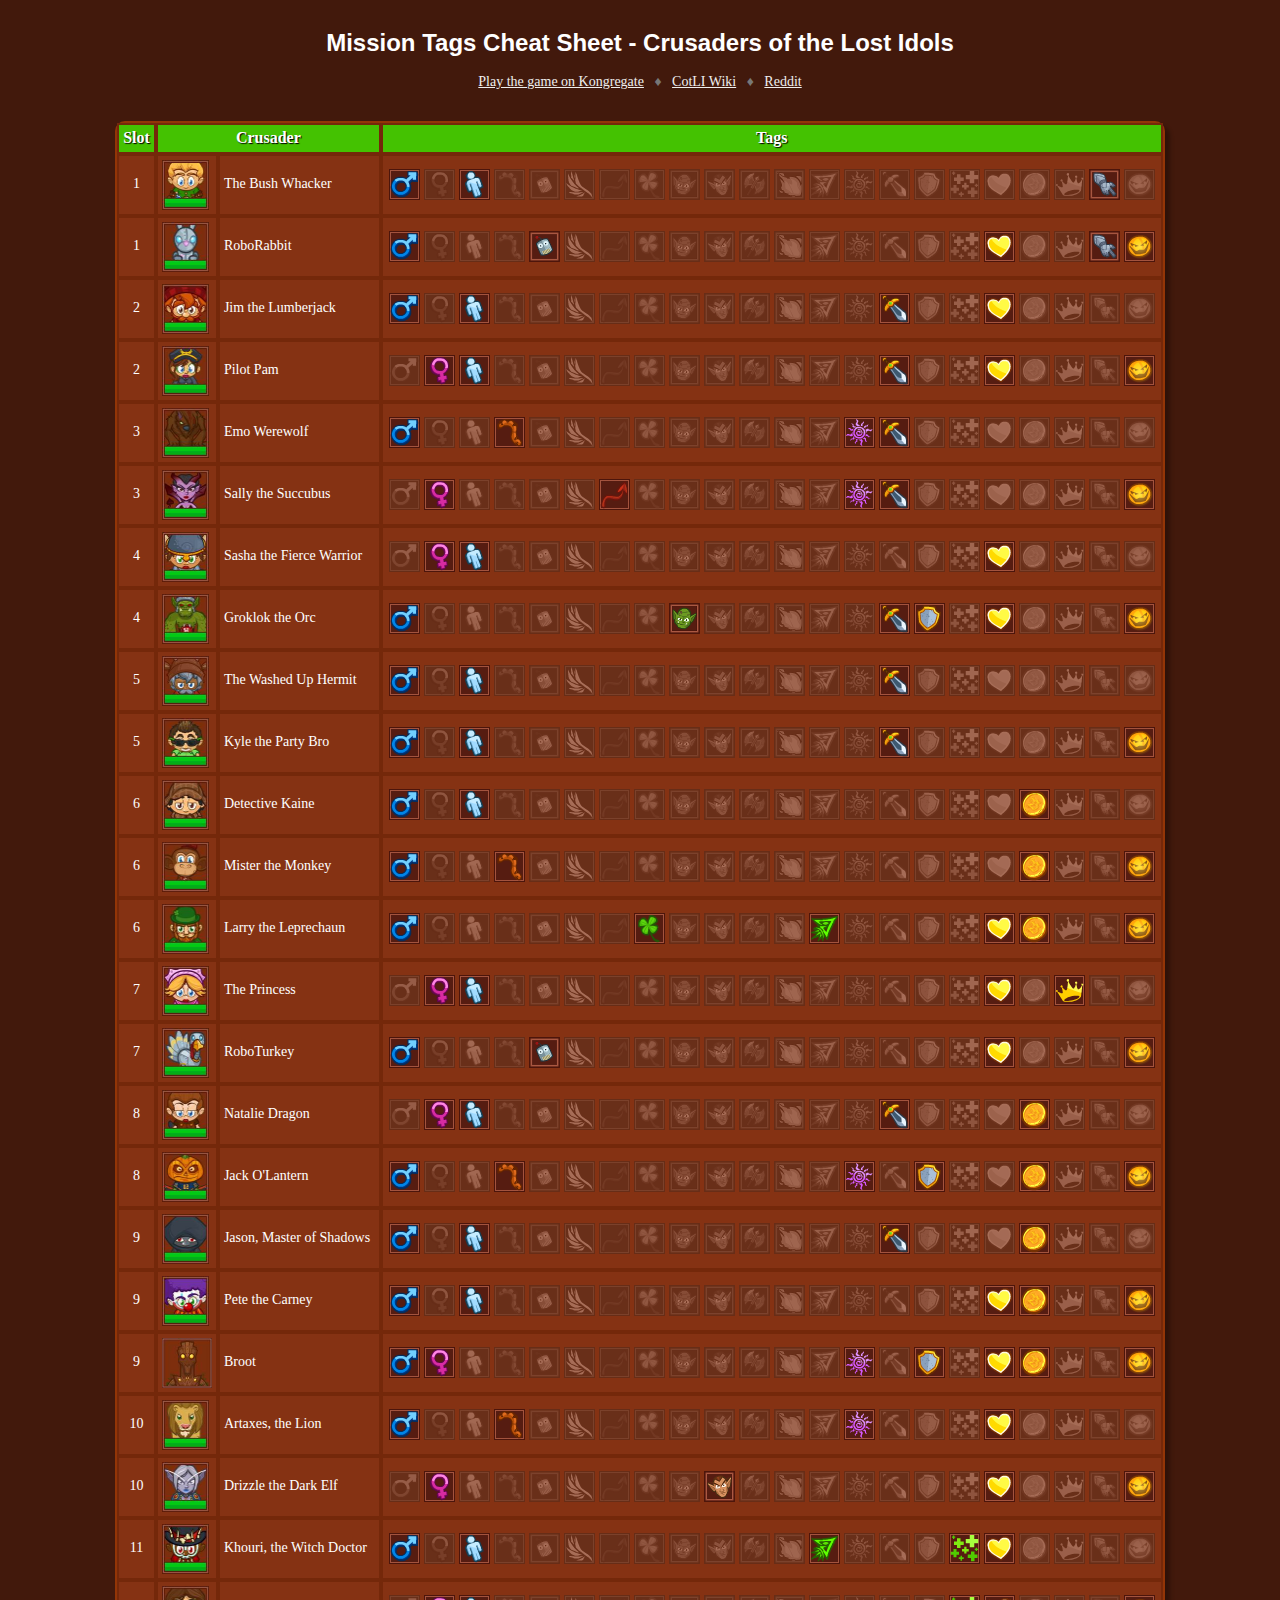
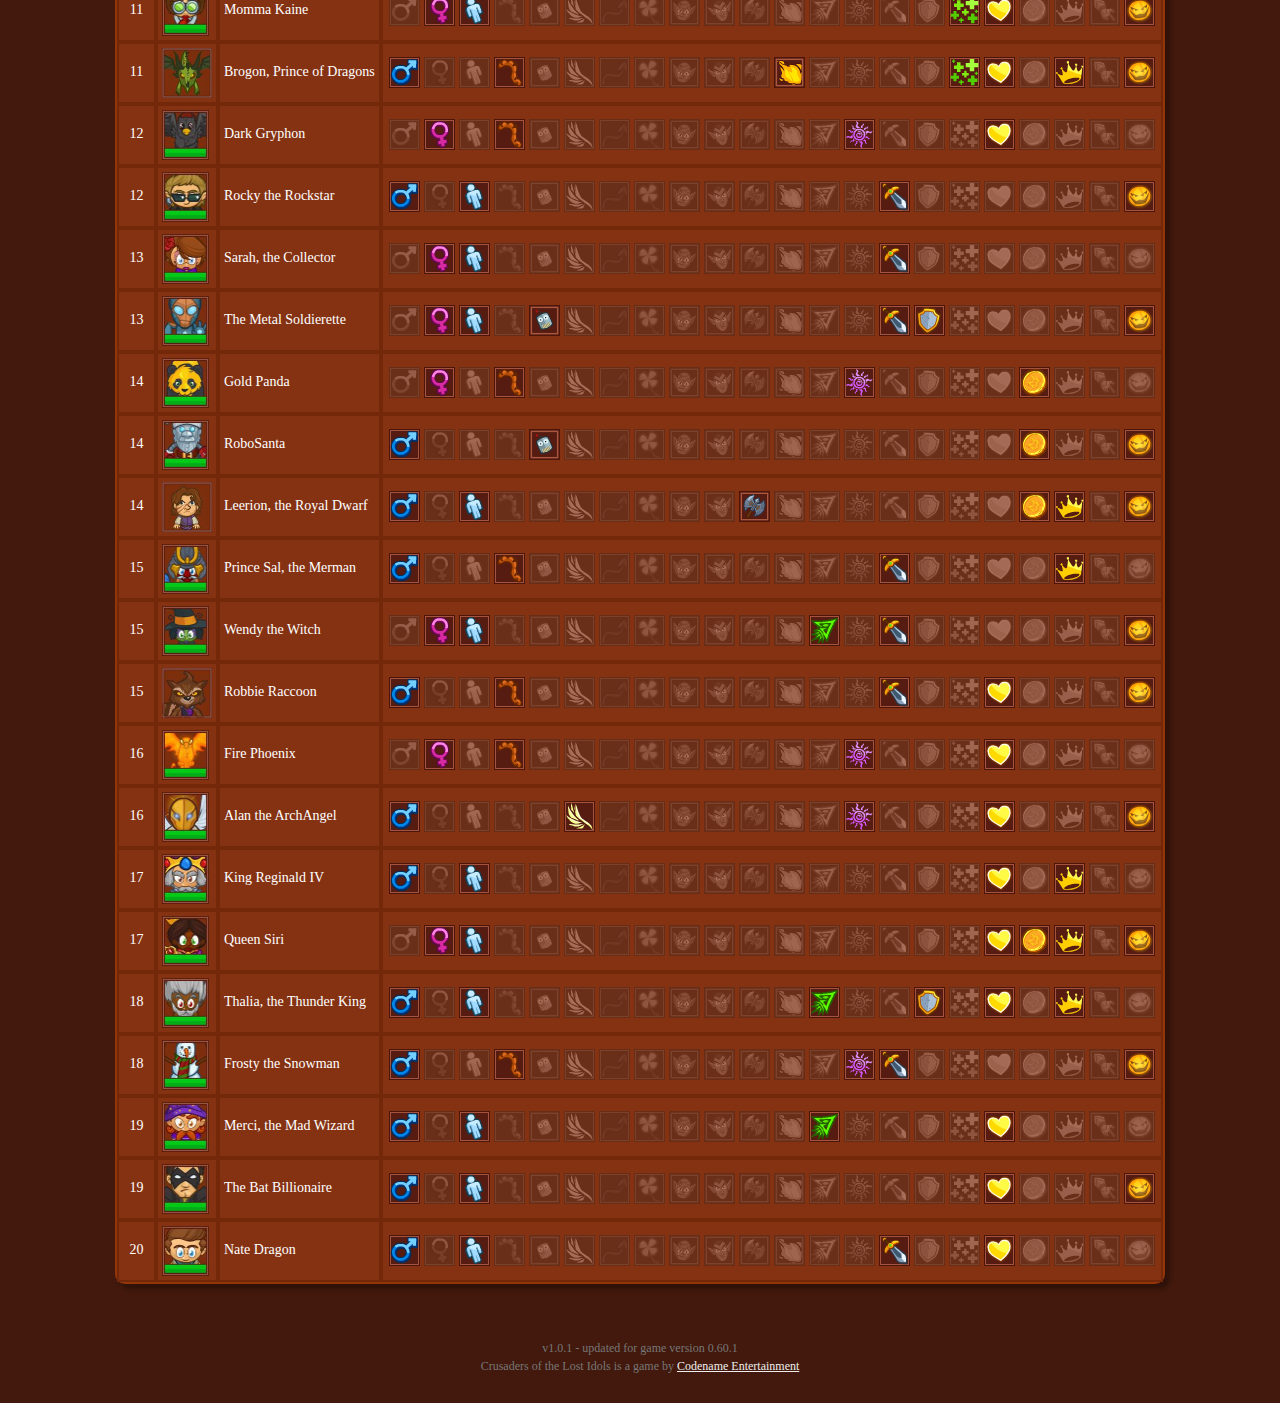
<file: index.html>
<!doctype html>
<html>

<head>
	<title>Mission Tags Cheat Sheet - Crusaders of the Lost Idols</title>
	<meta charset="utf-8" />
	<meta name="author" content="Sidben">

	<link rel="stylesheet" href="css/global.css" />
</head>

<body>
	<header>
		<h1>Mission Tags Cheat Sheet - Crusaders of the Lost Idols</h1>
		<p>
			<a href="http://www.kongregate.com/games/Codename_Enter/crusaders-of-the-lost-idols">Play the game on Kongregate</a> &nbsp; &diams; &nbsp;
			<a href="http://crusaders-of-the-lost-idols.wikia.com/wiki/Crusaders_Of_The_Lost_Idols_Wikia">CotLI Wiki</a> &nbsp; &diams; &nbsp;
			<a href="https://www.reddit.com/r/lostidols/">Reddit</a>
		</p>
	</header>
	
	<div id="crusaders_holder">
		<table id="tab"><thead><tr><th>Slot</th><th colspan="2">Crusader</th><th>Tags</th></tr></thead><tbody><tr><td>1</td><td><img src="media/portraits/mini_Bushwacker.jpg" class="img_portrait"></td><td>The Bush Whacker</td><td><img src="media/tags/male.png" title="Male" class="img_tag"><img src="media/tags/female.png" title="Female" class="img_tag_off"><img src="media/tags/human.png" title="Human" class="img_tag"><img src="media/tags/animal.png" title="Animal" class="img_tag_off"><img src="media/tags/robot.png" title="Robot" class="img_tag_off"><img src="media/tags/angel.png" title="Angel" class="img_tag_off"><img src="media/tags/demon.png" title="Demon" class="img_tag_off"><img src="media/tags/leprechaun.png" title="Leprechaun" class="img_tag_off"><img src="media/tags/orc.png" title="Orc" class="img_tag_off"><img src="media/tags/elf.png" title="Elf" class="img_tag_off"><img src="media/tags/dwarf.png" title="Dwarf" class="img_tag_off"><img src="media/tags/dragon.png" title="Dragon" class="img_tag_off"><img src="media/tags/magical.png" title="Magical" class="img_tag_off"><img src="media/tags/supernatural.png" title="Supernatural" class="img_tag_off"><img src="media/tags/dps.png" title="DPS" class="img_tag_off"><img src="media/tags/tank.png" title="Tank" class="img_tag_off"><img src="media/tags/healer.png" title="Healer" class="img_tag_off"><img src="media/tags/support.png" title="Support" class="img_tag_off"><img src="media/tags/gold.png" title="Gold Finder" class="img_tag_off"><img src="media/tags/royal.png" title="Royal" class="img_tag_off"><img src="media/tags/clicker.png" title="Clicker" class="img_tag"><img src="media/tags/event.png" title="Event" class="img_tag_off"></td></tr><tr><td>1</td><td><img src="media/portraits/mini_RoboRabbit.jpg" class="img_portrait"></td><td>RoboRabbit</td><td><img src="media/tags/male.png" title="Male" class="img_tag"><img src="media/tags/female.png" title="Female" class="img_tag_off"><img src="media/tags/human.png" title="Human" class="img_tag_off"><img src="media/tags/animal.png" title="Animal" class="img_tag_off"><img src="media/tags/robot.png" title="Robot" class="img_tag"><img src="media/tags/angel.png" title="Angel" class="img_tag_off"><img src="media/tags/demon.png" title="Demon" class="img_tag_off"><img src="media/tags/leprechaun.png" title="Leprechaun" class="img_tag_off"><img src="media/tags/orc.png" title="Orc" class="img_tag_off"><img src="media/tags/elf.png" title="Elf" class="img_tag_off"><img src="media/tags/dwarf.png" title="Dwarf" class="img_tag_off"><img src="media/tags/dragon.png" title="Dragon" class="img_tag_off"><img src="media/tags/magical.png" title="Magical" class="img_tag_off"><img src="media/tags/supernatural.png" title="Supernatural" class="img_tag_off"><img src="media/tags/dps.png" title="DPS" class="img_tag_off"><img src="media/tags/tank.png" title="Tank" class="img_tag_off"><img src="media/tags/healer.png" title="Healer" class="img_tag_off"><img src="media/tags/support.png" title="Support" class="img_tag"><img src="media/tags/gold.png" title="Gold Finder" class="img_tag_off"><img src="media/tags/royal.png" title="Royal" class="img_tag_off"><img src="media/tags/clicker.png" title="Clicker" class="img_tag"><img src="media/tags/event.png" title="Event" class="img_tag"></td></tr><tr><td>2</td><td><img src="media/portraits/mini_Jim.jpg" class="img_portrait"></td><td>Jim the Lumberjack</td><td><img src="media/tags/male.png" title="Male" class="img_tag"><img src="media/tags/female.png" title="Female" class="img_tag_off"><img src="media/tags/human.png" title="Human" class="img_tag"><img src="media/tags/animal.png" title="Animal" class="img_tag_off"><img src="media/tags/robot.png" title="Robot" class="img_tag_off"><img src="media/tags/angel.png" title="Angel" class="img_tag_off"><img src="media/tags/demon.png" title="Demon" class="img_tag_off"><img src="media/tags/leprechaun.png" title="Leprechaun" class="img_tag_off"><img src="media/tags/orc.png" title="Orc" class="img_tag_off"><img src="media/tags/elf.png" title="Elf" class="img_tag_off"><img src="media/tags/dwarf.png" title="Dwarf" class="img_tag_off"><img src="media/tags/dragon.png" title="Dragon" class="img_tag_off"><img src="media/tags/magical.png" title="Magical" class="img_tag_off"><img src="media/tags/supernatural.png" title="Supernatural" class="img_tag_off"><img src="media/tags/dps.png" title="DPS" class="img_tag"><img src="media/tags/tank.png" title="Tank" class="img_tag_off"><img src="media/tags/healer.png" title="Healer" class="img_tag_off"><img src="media/tags/support.png" title="Support" class="img_tag"><img src="media/tags/gold.png" title="Gold Finder" class="img_tag_off"><img src="media/tags/royal.png" title="Royal" class="img_tag_off"><img src="media/tags/clicker.png" title="Clicker" class="img_tag_off"><img src="media/tags/event.png" title="Event" class="img_tag_off"></td></tr><tr><td>2</td><td><img src="media/portraits/mini_Pam.jpg" class="img_portrait"></td><td>Pilot Pam</td><td><img src="media/tags/male.png" title="Male" class="img_tag_off"><img src="media/tags/female.png" title="Female" class="img_tag"><img src="media/tags/human.png" title="Human" class="img_tag"><img src="media/tags/animal.png" title="Animal" class="img_tag_off"><img src="media/tags/robot.png" title="Robot" class="img_tag_off"><img src="media/tags/angel.png" title="Angel" class="img_tag_off"><img src="media/tags/demon.png" title="Demon" class="img_tag_off"><img src="media/tags/leprechaun.png" title="Leprechaun" class="img_tag_off"><img src="media/tags/orc.png" title="Orc" class="img_tag_off"><img src="media/tags/elf.png" title="Elf" class="img_tag_off"><img src="media/tags/dwarf.png" title="Dwarf" class="img_tag_off"><img src="media/tags/dragon.png" title="Dragon" class="img_tag_off"><img src="media/tags/magical.png" title="Magical" class="img_tag_off"><img src="media/tags/supernatural.png" title="Supernatural" class="img_tag_off"><img src="media/tags/dps.png" title="DPS" class="img_tag"><img src="media/tags/tank.png" title="Tank" class="img_tag_off"><img src="media/tags/healer.png" title="Healer" class="img_tag_off"><img src="media/tags/support.png" title="Support" class="img_tag"><img src="media/tags/gold.png" title="Gold Finder" class="img_tag_off"><img src="media/tags/royal.png" title="Royal" class="img_tag_off"><img src="media/tags/clicker.png" title="Clicker" class="img_tag_off"><img src="media/tags/event.png" title="Event" class="img_tag"></td></tr><tr><td>3</td><td><img src="media/portraits/mini_Emo.jpg" class="img_portrait"></td><td>Emo Werewolf</td><td><img src="media/tags/male.png" title="Male" class="img_tag"><img src="media/tags/female.png" title="Female" class="img_tag_off"><img src="media/tags/human.png" title="Human" class="img_tag_off"><img src="media/tags/animal.png" title="Animal" class="img_tag"><img src="media/tags/robot.png" title="Robot" class="img_tag_off"><img src="media/tags/angel.png" title="Angel" class="img_tag_off"><img src="media/tags/demon.png" title="Demon" class="img_tag_off"><img src="media/tags/leprechaun.png" title="Leprechaun" class="img_tag_off"><img src="media/tags/orc.png" title="Orc" class="img_tag_off"><img src="media/tags/elf.png" title="Elf" class="img_tag_off"><img src="media/tags/dwarf.png" title="Dwarf" class="img_tag_off"><img src="media/tags/dragon.png" title="Dragon" class="img_tag_off"><img src="media/tags/magical.png" title="Magical" class="img_tag_off"><img src="media/tags/supernatural.png" title="Supernatural" class="img_tag"><img src="media/tags/dps.png" title="DPS" class="img_tag"><img src="media/tags/tank.png" title="Tank" class="img_tag_off"><img src="media/tags/healer.png" title="Healer" class="img_tag_off"><img src="media/tags/support.png" title="Support" class="img_tag_off"><img src="media/tags/gold.png" title="Gold Finder" class="img_tag_off"><img src="media/tags/royal.png" title="Royal" class="img_tag_off"><img src="media/tags/clicker.png" title="Clicker" class="img_tag_off"><img src="media/tags/event.png" title="Event" class="img_tag_off"></td></tr><tr><td>3</td><td><img src="media/portraits/mini_Sally.jpg" class="img_portrait"></td><td>Sally the Succubus</td><td><img src="media/tags/male.png" title="Male" class="img_tag_off"><img src="media/tags/female.png" title="Female" class="img_tag"><img src="media/tags/human.png" title="Human" class="img_tag_off"><img src="media/tags/animal.png" title="Animal" class="img_tag_off"><img src="media/tags/robot.png" title="Robot" class="img_tag_off"><img src="media/tags/angel.png" title="Angel" class="img_tag_off"><img src="media/tags/demon.png" title="Demon" class="img_tag"><img src="media/tags/leprechaun.png" title="Leprechaun" class="img_tag_off"><img src="media/tags/orc.png" title="Orc" class="img_tag_off"><img src="media/tags/elf.png" title="Elf" class="img_tag_off"><img src="media/tags/dwarf.png" title="Dwarf" class="img_tag_off"><img src="media/tags/dragon.png" title="Dragon" class="img_tag_off"><img src="media/tags/magical.png" title="Magical" class="img_tag_off"><img src="media/tags/supernatural.png" title="Supernatural" class="img_tag"><img src="media/tags/dps.png" title="DPS" class="img_tag"><img src="media/tags/tank.png" title="Tank" class="img_tag_off"><img src="media/tags/healer.png" title="Healer" class="img_tag_off"><img src="media/tags/support.png" title="Support" class="img_tag_off"><img src="media/tags/gold.png" title="Gold Finder" class="img_tag_off"><img src="media/tags/royal.png" title="Royal" class="img_tag_off"><img src="media/tags/clicker.png" title="Clicker" class="img_tag_off"><img src="media/tags/event.png" title="Event" class="img_tag"></td></tr><tr><td>4</td><td><img src="media/portraits/mini_Sasha.jpg" class="img_portrait"></td><td>Sasha the Fierce Warrior</td><td><img src="media/tags/male.png" title="Male" class="img_tag_off"><img src="media/tags/female.png" title="Female" class="img_tag"><img src="media/tags/human.png" title="Human" class="img_tag"><img src="media/tags/animal.png" title="Animal" class="img_tag_off"><img src="media/tags/robot.png" title="Robot" class="img_tag_off"><img src="media/tags/angel.png" title="Angel" class="img_tag_off"><img src="media/tags/demon.png" title="Demon" class="img_tag_off"><img src="media/tags/leprechaun.png" title="Leprechaun" class="img_tag_off"><img src="media/tags/orc.png" title="Orc" class="img_tag_off"><img src="media/tags/elf.png" title="Elf" class="img_tag_off"><img src="media/tags/dwarf.png" title="Dwarf" class="img_tag_off"><img src="media/tags/dragon.png" title="Dragon" class="img_tag_off"><img src="media/tags/magical.png" title="Magical" class="img_tag_off"><img src="media/tags/supernatural.png" title="Supernatural" class="img_tag_off"><img src="media/tags/dps.png" title="DPS" class="img_tag_off"><img src="media/tags/tank.png" title="Tank" class="img_tag_off"><img src="media/tags/healer.png" title="Healer" class="img_tag_off"><img src="media/tags/support.png" title="Support" class="img_tag"><img src="media/tags/gold.png" title="Gold Finder" class="img_tag_off"><img src="media/tags/royal.png" title="Royal" class="img_tag_off"><img src="media/tags/clicker.png" title="Clicker" class="img_tag_off"><img src="media/tags/event.png" title="Event" class="img_tag_off"></td></tr><tr><td>4</td><td><img src="media/portraits/mini_Groklok.jpg" class="img_portrait"></td><td>Groklok the Orc</td><td><img src="media/tags/male.png" title="Male" class="img_tag"><img src="media/tags/female.png" title="Female" class="img_tag_off"><img src="media/tags/human.png" title="Human" class="img_tag_off"><img src="media/tags/animal.png" title="Animal" class="img_tag_off"><img src="media/tags/robot.png" title="Robot" class="img_tag_off"><img src="media/tags/angel.png" title="Angel" class="img_tag_off"><img src="media/tags/demon.png" title="Demon" class="img_tag_off"><img src="media/tags/leprechaun.png" title="Leprechaun" class="img_tag_off"><img src="media/tags/orc.png" title="Orc" class="img_tag"><img src="media/tags/elf.png" title="Elf" class="img_tag_off"><img src="media/tags/dwarf.png" title="Dwarf" class="img_tag_off"><img src="media/tags/dragon.png" title="Dragon" class="img_tag_off"><img src="media/tags/magical.png" title="Magical" class="img_tag_off"><img src="media/tags/supernatural.png" title="Supernatural" class="img_tag_off"><img src="media/tags/dps.png" title="DPS" class="img_tag"><img src="media/tags/tank.png" title="Tank" class="img_tag"><img src="media/tags/healer.png" title="Healer" class="img_tag_off"><img src="media/tags/support.png" title="Support" class="img_tag"><img src="media/tags/gold.png" title="Gold Finder" class="img_tag_off"><img src="media/tags/royal.png" title="Royal" class="img_tag_off"><img src="media/tags/clicker.png" title="Clicker" class="img_tag_off"><img src="media/tags/event.png" title="Event" class="img_tag"></td></tr><tr><td>5</td><td><img src="media/portraits/mini_Hermit.jpg" class="img_portrait"></td><td>The Washed Up Hermit</td><td><img src="media/tags/male.png" title="Male" class="img_tag"><img src="media/tags/female.png" title="Female" class="img_tag_off"><img src="media/tags/human.png" title="Human" class="img_tag"><img src="media/tags/animal.png" title="Animal" class="img_tag_off"><img src="media/tags/robot.png" title="Robot" class="img_tag_off"><img src="media/tags/angel.png" title="Angel" class="img_tag_off"><img src="media/tags/demon.png" title="Demon" class="img_tag_off"><img src="media/tags/leprechaun.png" title="Leprechaun" class="img_tag_off"><img src="media/tags/orc.png" title="Orc" class="img_tag_off"><img src="media/tags/elf.png" title="Elf" class="img_tag_off"><img src="media/tags/dwarf.png" title="Dwarf" class="img_tag_off"><img src="media/tags/dragon.png" title="Dragon" class="img_tag_off"><img src="media/tags/magical.png" title="Magical" class="img_tag_off"><img src="media/tags/supernatural.png" title="Supernatural" class="img_tag_off"><img src="media/tags/dps.png" title="DPS" class="img_tag"><img src="media/tags/tank.png" title="Tank" class="img_tag_off"><img src="media/tags/healer.png" title="Healer" class="img_tag_off"><img src="media/tags/support.png" title="Support" class="img_tag_off"><img src="media/tags/gold.png" title="Gold Finder" class="img_tag_off"><img src="media/tags/royal.png" title="Royal" class="img_tag_off"><img src="media/tags/clicker.png" title="Clicker" class="img_tag_off"><img src="media/tags/event.png" title="Event" class="img_tag_off"></td></tr><tr><td>5</td><td><img src="media/portraits/mini_Kyle.jpg" class="img_portrait"></td><td>Kyle the Party Bro</td><td><img src="media/tags/male.png" title="Male" class="img_tag"><img src="media/tags/female.png" title="Female" class="img_tag_off"><img src="media/tags/human.png" title="Human" class="img_tag"><img src="media/tags/animal.png" title="Animal" class="img_tag_off"><img src="media/tags/robot.png" title="Robot" class="img_tag_off"><img src="media/tags/angel.png" title="Angel" class="img_tag_off"><img src="media/tags/demon.png" title="Demon" class="img_tag_off"><img src="media/tags/leprechaun.png" title="Leprechaun" class="img_tag_off"><img src="media/tags/orc.png" title="Orc" class="img_tag_off"><img src="media/tags/elf.png" title="Elf" class="img_tag_off"><img src="media/tags/dwarf.png" title="Dwarf" class="img_tag_off"><img src="media/tags/dragon.png" title="Dragon" class="img_tag_off"><img src="media/tags/magical.png" title="Magical" class="img_tag_off"><img src="media/tags/supernatural.png" title="Supernatural" class="img_tag_off"><img src="media/tags/dps.png" title="DPS" class="img_tag"><img src="media/tags/tank.png" title="Tank" class="img_tag_off"><img src="media/tags/healer.png" title="Healer" class="img_tag_off"><img src="media/tags/support.png" title="Support" class="img_tag_off"><img src="media/tags/gold.png" title="Gold Finder" class="img_tag_off"><img src="media/tags/royal.png" title="Royal" class="img_tag_off"><img src="media/tags/clicker.png" title="Clicker" class="img_tag_off"><img src="media/tags/event.png" title="Event" class="img_tag"></td></tr><tr><td>6</td><td><img src="media/portraits/mini_Kaine.jpg" class="img_portrait"></td><td>Detective Kaine</td><td><img src="media/tags/male.png" title="Male" class="img_tag"><img src="media/tags/female.png" title="Female" class="img_tag_off"><img src="media/tags/human.png" title="Human" class="img_tag"><img src="media/tags/animal.png" title="Animal" class="img_tag_off"><img src="media/tags/robot.png" title="Robot" class="img_tag_off"><img src="media/tags/angel.png" title="Angel" class="img_tag_off"><img src="media/tags/demon.png" title="Demon" class="img_tag_off"><img src="media/tags/leprechaun.png" title="Leprechaun" class="img_tag_off"><img src="media/tags/orc.png" title="Orc" class="img_tag_off"><img src="media/tags/elf.png" title="Elf" class="img_tag_off"><img src="media/tags/dwarf.png" title="Dwarf" class="img_tag_off"><img src="media/tags/dragon.png" title="Dragon" class="img_tag_off"><img src="media/tags/magical.png" title="Magical" class="img_tag_off"><img src="media/tags/supernatural.png" title="Supernatural" class="img_tag_off"><img src="media/tags/dps.png" title="DPS" class="img_tag_off"><img src="media/tags/tank.png" title="Tank" class="img_tag_off"><img src="media/tags/healer.png" title="Healer" class="img_tag_off"><img src="media/tags/support.png" title="Support" class="img_tag_off"><img src="media/tags/gold.png" title="Gold Finder" class="img_tag"><img src="media/tags/royal.png" title="Royal" class="img_tag_off"><img src="media/tags/clicker.png" title="Clicker" class="img_tag_off"><img src="media/tags/event.png" title="Event" class="img_tag_off"></td></tr><tr><td>6</td><td><img src="media/portraits/mini_Mister.jpg" class="img_portrait"></td><td>Mister the Monkey</td><td><img src="media/tags/male.png" title="Male" class="img_tag"><img src="media/tags/female.png" title="Female" class="img_tag_off"><img src="media/tags/human.png" title="Human" class="img_tag_off"><img src="media/tags/animal.png" title="Animal" class="img_tag"><img src="media/tags/robot.png" title="Robot" class="img_tag_off"><img src="media/tags/angel.png" title="Angel" class="img_tag_off"><img src="media/tags/demon.png" title="Demon" class="img_tag_off"><img src="media/tags/leprechaun.png" title="Leprechaun" class="img_tag_off"><img src="media/tags/orc.png" title="Orc" class="img_tag_off"><img src="media/tags/elf.png" title="Elf" class="img_tag_off"><img src="media/tags/dwarf.png" title="Dwarf" class="img_tag_off"><img src="media/tags/dragon.png" title="Dragon" class="img_tag_off"><img src="media/tags/magical.png" title="Magical" class="img_tag_off"><img src="media/tags/supernatural.png" title="Supernatural" class="img_tag_off"><img src="media/tags/dps.png" title="DPS" class="img_tag_off"><img src="media/tags/tank.png" title="Tank" class="img_tag_off"><img src="media/tags/healer.png" title="Healer" class="img_tag_off"><img src="media/tags/support.png" title="Support" class="img_tag_off"><img src="media/tags/gold.png" title="Gold Finder" class="img_tag"><img src="media/tags/royal.png" title="Royal" class="img_tag_off"><img src="media/tags/clicker.png" title="Clicker" class="img_tag_off"><img src="media/tags/event.png" title="Event" class="img_tag"></td></tr><tr><td>6</td><td><img src="media/portraits/mini_Larry.jpg" class="img_portrait"></td><td>Larry the Leprechaun</td><td><img src="media/tags/male.png" title="Male" class="img_tag"><img src="media/tags/female.png" title="Female" class="img_tag_off"><img src="media/tags/human.png" title="Human" class="img_tag_off"><img src="media/tags/animal.png" title="Animal" class="img_tag_off"><img src="media/tags/robot.png" title="Robot" class="img_tag_off"><img src="media/tags/angel.png" title="Angel" class="img_tag_off"><img src="media/tags/demon.png" title="Demon" class="img_tag_off"><img src="media/tags/leprechaun.png" title="Leprechaun" class="img_tag"><img src="media/tags/orc.png" title="Orc" class="img_tag_off"><img src="media/tags/elf.png" title="Elf" class="img_tag_off"><img src="media/tags/dwarf.png" title="Dwarf" class="img_tag_off"><img src="media/tags/dragon.png" title="Dragon" class="img_tag_off"><img src="media/tags/magical.png" title="Magical" class="img_tag"><img src="media/tags/supernatural.png" title="Supernatural" class="img_tag_off"><img src="media/tags/dps.png" title="DPS" class="img_tag_off"><img src="media/tags/tank.png" title="Tank" class="img_tag_off"><img src="media/tags/healer.png" title="Healer" class="img_tag_off"><img src="media/tags/support.png" title="Support" class="img_tag"><img src="media/tags/gold.png" title="Gold Finder" class="img_tag"><img src="media/tags/royal.png" title="Royal" class="img_tag_off"><img src="media/tags/clicker.png" title="Clicker" class="img_tag_off"><img src="media/tags/event.png" title="Event" class="img_tag"></td></tr><tr><td>7</td><td><img src="media/portraits/mini_Princess.jpg" class="img_portrait"></td><td>The Princess</td><td><img src="media/tags/male.png" title="Male" class="img_tag_off"><img src="media/tags/female.png" title="Female" class="img_tag"><img src="media/tags/human.png" title="Human" class="img_tag"><img src="media/tags/animal.png" title="Animal" class="img_tag_off"><img src="media/tags/robot.png" title="Robot" class="img_tag_off"><img src="media/tags/angel.png" title="Angel" class="img_tag_off"><img src="media/tags/demon.png" title="Demon" class="img_tag_off"><img src="media/tags/leprechaun.png" title="Leprechaun" class="img_tag_off"><img src="media/tags/orc.png" title="Orc" class="img_tag_off"><img src="media/tags/elf.png" title="Elf" class="img_tag_off"><img src="media/tags/dwarf.png" title="Dwarf" class="img_tag_off"><img src="media/tags/dragon.png" title="Dragon" class="img_tag_off"><img src="media/tags/magical.png" title="Magical" class="img_tag_off"><img src="media/tags/supernatural.png" title="Supernatural" class="img_tag_off"><img src="media/tags/dps.png" title="DPS" class="img_tag_off"><img src="media/tags/tank.png" title="Tank" class="img_tag_off"><img src="media/tags/healer.png" title="Healer" class="img_tag_off"><img src="media/tags/support.png" title="Support" class="img_tag"><img src="media/tags/gold.png" title="Gold Finder" class="img_tag_off"><img src="media/tags/royal.png" title="Royal" class="img_tag"><img src="media/tags/clicker.png" title="Clicker" class="img_tag_off"><img src="media/tags/event.png" title="Event" class="img_tag_off"></td></tr><tr><td>7</td><td><img src="media/portraits/mini_RoboTurkey.jpg" class="img_portrait"></td><td>RoboTurkey</td><td><img src="media/tags/male.png" title="Male" class="img_tag"><img src="media/tags/female.png" title="Female" class="img_tag_off"><img src="media/tags/human.png" title="Human" class="img_tag_off"><img src="media/tags/animal.png" title="Animal" class="img_tag_off"><img src="media/tags/robot.png" title="Robot" class="img_tag"><img src="media/tags/angel.png" title="Angel" class="img_tag_off"><img src="media/tags/demon.png" title="Demon" class="img_tag_off"><img src="media/tags/leprechaun.png" title="Leprechaun" class="img_tag_off"><img src="media/tags/orc.png" title="Orc" class="img_tag_off"><img src="media/tags/elf.png" title="Elf" class="img_tag_off"><img src="media/tags/dwarf.png" title="Dwarf" class="img_tag_off"><img src="media/tags/dragon.png" title="Dragon" class="img_tag_off"><img src="media/tags/magical.png" title="Magical" class="img_tag_off"><img src="media/tags/supernatural.png" title="Supernatural" class="img_tag_off"><img src="media/tags/dps.png" title="DPS" class="img_tag_off"><img src="media/tags/tank.png" title="Tank" class="img_tag_off"><img src="media/tags/healer.png" title="Healer" class="img_tag_off"><img src="media/tags/support.png" title="Support" class="img_tag"><img src="media/tags/gold.png" title="Gold Finder" class="img_tag_off"><img src="media/tags/royal.png" title="Royal" class="img_tag_off"><img src="media/tags/clicker.png" title="Clicker" class="img_tag_off"><img src="media/tags/event.png" title="Event" class="img_tag"></td></tr><tr><td>8</td><td><img src="media/portraits/mini_Natalie.jpg" class="img_portrait"></td><td>Natalie Dragon</td><td><img src="media/tags/male.png" title="Male" class="img_tag_off"><img src="media/tags/female.png" title="Female" class="img_tag"><img src="media/tags/human.png" title="Human" class="img_tag"><img src="media/tags/animal.png" title="Animal" class="img_tag_off"><img src="media/tags/robot.png" title="Robot" class="img_tag_off"><img src="media/tags/angel.png" title="Angel" class="img_tag_off"><img src="media/tags/demon.png" title="Demon" class="img_tag_off"><img src="media/tags/leprechaun.png" title="Leprechaun" class="img_tag_off"><img src="media/tags/orc.png" title="Orc" class="img_tag_off"><img src="media/tags/elf.png" title="Elf" class="img_tag_off"><img src="media/tags/dwarf.png" title="Dwarf" class="img_tag_off"><img src="media/tags/dragon.png" title="Dragon" class="img_tag_off"><img src="media/tags/magical.png" title="Magical" class="img_tag_off"><img src="media/tags/supernatural.png" title="Supernatural" class="img_tag_off"><img src="media/tags/dps.png" title="DPS" class="img_tag"><img src="media/tags/tank.png" title="Tank" class="img_tag_off"><img src="media/tags/healer.png" title="Healer" class="img_tag_off"><img src="media/tags/support.png" title="Support" class="img_tag_off"><img src="media/tags/gold.png" title="Gold Finder" class="img_tag"><img src="media/tags/royal.png" title="Royal" class="img_tag_off"><img src="media/tags/clicker.png" title="Clicker" class="img_tag_off"><img src="media/tags/event.png" title="Event" class="img_tag_off"></td></tr><tr><td>8</td><td><img src="media/portraits/mini_Jack.jpg" class="img_portrait"></td><td>Jack O'Lantern</td><td><img src="media/tags/male.png" title="Male" class="img_tag"><img src="media/tags/female.png" title="Female" class="img_tag_off"><img src="media/tags/human.png" title="Human" class="img_tag_off"><img src="media/tags/animal.png" title="Animal" class="img_tag"><img src="media/tags/robot.png" title="Robot" class="img_tag_off"><img src="media/tags/angel.png" title="Angel" class="img_tag_off"><img src="media/tags/demon.png" title="Demon" class="img_tag_off"><img src="media/tags/leprechaun.png" title="Leprechaun" class="img_tag_off"><img src="media/tags/orc.png" title="Orc" class="img_tag_off"><img src="media/tags/elf.png" title="Elf" class="img_tag_off"><img src="media/tags/dwarf.png" title="Dwarf" class="img_tag_off"><img src="media/tags/dragon.png" title="Dragon" class="img_tag_off"><img src="media/tags/magical.png" title="Magical" class="img_tag_off"><img src="media/tags/supernatural.png" title="Supernatural" class="img_tag"><img src="media/tags/dps.png" title="DPS" class="img_tag_off"><img src="media/tags/tank.png" title="Tank" class="img_tag"><img src="media/tags/healer.png" title="Healer" class="img_tag_off"><img src="media/tags/support.png" title="Support" class="img_tag_off"><img src="media/tags/gold.png" title="Gold Finder" class="img_tag"><img src="media/tags/royal.png" title="Royal" class="img_tag_off"><img src="media/tags/clicker.png" title="Clicker" class="img_tag_off"><img src="media/tags/event.png" title="Event" class="img_tag"></td></tr><tr><td>9</td><td><img src="media/portraits/mini_Jason.jpg" class="img_portrait"></td><td>Jason, Master of Shadows</td><td><img src="media/tags/male.png" title="Male" class="img_tag"><img src="media/tags/female.png" title="Female" class="img_tag_off"><img src="media/tags/human.png" title="Human" class="img_tag"><img src="media/tags/animal.png" title="Animal" class="img_tag_off"><img src="media/tags/robot.png" title="Robot" class="img_tag_off"><img src="media/tags/angel.png" title="Angel" class="img_tag_off"><img src="media/tags/demon.png" title="Demon" class="img_tag_off"><img src="media/tags/leprechaun.png" title="Leprechaun" class="img_tag_off"><img src="media/tags/orc.png" title="Orc" class="img_tag_off"><img src="media/tags/elf.png" title="Elf" class="img_tag_off"><img src="media/tags/dwarf.png" title="Dwarf" class="img_tag_off"><img src="media/tags/dragon.png" title="Dragon" class="img_tag_off"><img src="media/tags/magical.png" title="Magical" class="img_tag_off"><img src="media/tags/supernatural.png" title="Supernatural" class="img_tag_off"><img src="media/tags/dps.png" title="DPS" class="img_tag"><img src="media/tags/tank.png" title="Tank" class="img_tag_off"><img src="media/tags/healer.png" title="Healer" class="img_tag_off"><img src="media/tags/support.png" title="Support" class="img_tag_off"><img src="media/tags/gold.png" title="Gold Finder" class="img_tag"><img src="media/tags/royal.png" title="Royal" class="img_tag_off"><img src="media/tags/clicker.png" title="Clicker" class="img_tag_off"><img src="media/tags/event.png" title="Event" class="img_tag_off"></td></tr><tr><td>9</td><td><img src="media/portraits/mini_Pete.jpg" class="img_portrait"></td><td>Pete the Carney</td><td><img src="media/tags/male.png" title="Male" class="img_tag"><img src="media/tags/female.png" title="Female" class="img_tag_off"><img src="media/tags/human.png" title="Human" class="img_tag"><img src="media/tags/animal.png" title="Animal" class="img_tag_off"><img src="media/tags/robot.png" title="Robot" class="img_tag_off"><img src="media/tags/angel.png" title="Angel" class="img_tag_off"><img src="media/tags/demon.png" title="Demon" class="img_tag_off"><img src="media/tags/leprechaun.png" title="Leprechaun" class="img_tag_off"><img src="media/tags/orc.png" title="Orc" class="img_tag_off"><img src="media/tags/elf.png" title="Elf" class="img_tag_off"><img src="media/tags/dwarf.png" title="Dwarf" class="img_tag_off"><img src="media/tags/dragon.png" title="Dragon" class="img_tag_off"><img src="media/tags/magical.png" title="Magical" class="img_tag_off"><img src="media/tags/supernatural.png" title="Supernatural" class="img_tag_off"><img src="media/tags/dps.png" title="DPS" class="img_tag_off"><img src="media/tags/tank.png" title="Tank" class="img_tag_off"><img src="media/tags/healer.png" title="Healer" class="img_tag_off"><img src="media/tags/support.png" title="Support" class="img_tag"><img src="media/tags/gold.png" title="Gold Finder" class="img_tag"><img src="media/tags/royal.png" title="Royal" class="img_tag_off"><img src="media/tags/clicker.png" title="Clicker" class="img_tag_off"><img src="media/tags/event.png" title="Event" class="img_tag"></td></tr><tr><td>9</td><td><img src="media/portraits/mini_Broot.jpg" class="img_portrait"></td><td>Broot</td><td><img src="media/tags/male.png" title="Male" class="img_tag"><img src="media/tags/female.png" title="Female" class="img_tag"><img src="media/tags/human.png" title="Human" class="img_tag_off"><img src="media/tags/animal.png" title="Animal" class="img_tag_off"><img src="media/tags/robot.png" title="Robot" class="img_tag_off"><img src="media/tags/angel.png" title="Angel" class="img_tag_off"><img src="media/tags/demon.png" title="Demon" class="img_tag_off"><img src="media/tags/leprechaun.png" title="Leprechaun" class="img_tag_off"><img src="media/tags/orc.png" title="Orc" class="img_tag_off"><img src="media/tags/elf.png" title="Elf" class="img_tag_off"><img src="media/tags/dwarf.png" title="Dwarf" class="img_tag_off"><img src="media/tags/dragon.png" title="Dragon" class="img_tag_off"><img src="media/tags/magical.png" title="Magical" class="img_tag_off"><img src="media/tags/supernatural.png" title="Supernatural" class="img_tag"><img src="media/tags/dps.png" title="DPS" class="img_tag_off"><img src="media/tags/tank.png" title="Tank" class="img_tag"><img src="media/tags/healer.png" title="Healer" class="img_tag_off"><img src="media/tags/support.png" title="Support" class="img_tag"><img src="media/tags/gold.png" title="Gold Finder" class="img_tag"><img src="media/tags/royal.png" title="Royal" class="img_tag_off"><img src="media/tags/clicker.png" title="Clicker" class="img_tag_off"><img src="media/tags/event.png" title="Event" class="img_tag"></td></tr><tr><td>10</td><td><img src="media/portraits/mini_Artaxes.jpg" class="img_portrait"></td><td>Artaxes, the Lion</td><td><img src="media/tags/male.png" title="Male" class="img_tag"><img src="media/tags/female.png" title="Female" class="img_tag_off"><img src="media/tags/human.png" title="Human" class="img_tag_off"><img src="media/tags/animal.png" title="Animal" class="img_tag"><img src="media/tags/robot.png" title="Robot" class="img_tag_off"><img src="media/tags/angel.png" title="Angel" class="img_tag_off"><img src="media/tags/demon.png" title="Demon" class="img_tag_off"><img src="media/tags/leprechaun.png" title="Leprechaun" class="img_tag_off"><img src="media/tags/orc.png" title="Orc" class="img_tag_off"><img src="media/tags/elf.png" title="Elf" class="img_tag_off"><img src="media/tags/dwarf.png" title="Dwarf" class="img_tag_off"><img src="media/tags/dragon.png" title="Dragon" class="img_tag_off"><img src="media/tags/magical.png" title="Magical" class="img_tag_off"><img src="media/tags/supernatural.png" title="Supernatural" class="img_tag"><img src="media/tags/dps.png" title="DPS" class="img_tag_off"><img src="media/tags/tank.png" title="Tank" class="img_tag_off"><img src="media/tags/healer.png" title="Healer" class="img_tag_off"><img src="media/tags/support.png" title="Support" class="img_tag"><img src="media/tags/gold.png" title="Gold Finder" class="img_tag_off"><img src="media/tags/royal.png" title="Royal" class="img_tag_off"><img src="media/tags/clicker.png" title="Clicker" class="img_tag_off"><img src="media/tags/event.png" title="Event" class="img_tag_off"></td></tr><tr><td>10</td><td><img src="media/portraits/mini_Drizzle.jpg" class="img_portrait"></td><td>Drizzle the Dark Elf</td><td><img src="media/tags/male.png" title="Male" class="img_tag_off"><img src="media/tags/female.png" title="Female" class="img_tag"><img src="media/tags/human.png" title="Human" class="img_tag_off"><img src="media/tags/animal.png" title="Animal" class="img_tag_off"><img src="media/tags/robot.png" title="Robot" class="img_tag_off"><img src="media/tags/angel.png" title="Angel" class="img_tag_off"><img src="media/tags/demon.png" title="Demon" class="img_tag_off"><img src="media/tags/leprechaun.png" title="Leprechaun" class="img_tag_off"><img src="media/tags/orc.png" title="Orc" class="img_tag_off"><img src="media/tags/elf.png" title="Elf" class="img_tag"><img src="media/tags/dwarf.png" title="Dwarf" class="img_tag_off"><img src="media/tags/dragon.png" title="Dragon" class="img_tag_off"><img src="media/tags/magical.png" title="Magical" class="img_tag_off"><img src="media/tags/supernatural.png" title="Supernatural" class="img_tag_off"><img src="media/tags/dps.png" title="DPS" class="img_tag_off"><img src="media/tags/tank.png" title="Tank" class="img_tag_off"><img src="media/tags/healer.png" title="Healer" class="img_tag_off"><img src="media/tags/support.png" title="Support" class="img_tag"><img src="media/tags/gold.png" title="Gold Finder" class="img_tag_off"><img src="media/tags/royal.png" title="Royal" class="img_tag_off"><img src="media/tags/clicker.png" title="Clicker" class="img_tag_off"><img src="media/tags/event.png" title="Event" class="img_tag"></td></tr><tr><td>11</td><td><img src="media/portraits/mini_Khouri.jpg" class="img_portrait"></td><td>Khouri, the Witch Doctor</td><td><img src="media/tags/male.png" title="Male" class="img_tag"><img src="media/tags/female.png" title="Female" class="img_tag_off"><img src="media/tags/human.png" title="Human" class="img_tag"><img src="media/tags/animal.png" title="Animal" class="img_tag_off"><img src="media/tags/robot.png" title="Robot" class="img_tag_off"><img src="media/tags/angel.png" title="Angel" class="img_tag_off"><img src="media/tags/demon.png" title="Demon" class="img_tag_off"><img src="media/tags/leprechaun.png" title="Leprechaun" class="img_tag_off"><img src="media/tags/orc.png" title="Orc" class="img_tag_off"><img src="media/tags/elf.png" title="Elf" class="img_tag_off"><img src="media/tags/dwarf.png" title="Dwarf" class="img_tag_off"><img src="media/tags/dragon.png" title="Dragon" class="img_tag_off"><img src="media/tags/magical.png" title="Magical" class="img_tag"><img src="media/tags/supernatural.png" title="Supernatural" class="img_tag_off"><img src="media/tags/dps.png" title="DPS" class="img_tag_off"><img src="media/tags/tank.png" title="Tank" class="img_tag_off"><img src="media/tags/healer.png" title="Healer" class="img_tag"><img src="media/tags/support.png" title="Support" class="img_tag"><img src="media/tags/gold.png" title="Gold Finder" class="img_tag_off"><img src="media/tags/royal.png" title="Royal" class="img_tag_off"><img src="media/tags/clicker.png" title="Clicker" class="img_tag_off"><img src="media/tags/event.png" title="Event" class="img_tag_off"></td></tr><tr><td>11</td><td><img src="media/portraits/mini_Momma.jpg" class="img_portrait"></td><td>Momma Kaine</td><td><img src="media/tags/male.png" title="Male" class="img_tag_off"><img src="media/tags/female.png" title="Female" class="img_tag"><img src="media/tags/human.png" title="Human" class="img_tag"><img src="media/tags/animal.png" title="Animal" class="img_tag_off"><img src="media/tags/robot.png" title="Robot" class="img_tag_off"><img src="media/tags/angel.png" title="Angel" class="img_tag_off"><img src="media/tags/demon.png" title="Demon" class="img_tag_off"><img src="media/tags/leprechaun.png" title="Leprechaun" class="img_tag_off"><img src="media/tags/orc.png" title="Orc" class="img_tag_off"><img src="media/tags/elf.png" title="Elf" class="img_tag_off"><img src="media/tags/dwarf.png" title="Dwarf" class="img_tag_off"><img src="media/tags/dragon.png" title="Dragon" class="img_tag_off"><img src="media/tags/magical.png" title="Magical" class="img_tag_off"><img src="media/tags/supernatural.png" title="Supernatural" class="img_tag_off"><img src="media/tags/dps.png" title="DPS" class="img_tag_off"><img src="media/tags/tank.png" title="Tank" class="img_tag_off"><img src="media/tags/healer.png" title="Healer" class="img_tag"><img src="media/tags/support.png" title="Support" class="img_tag"><img src="media/tags/gold.png" title="Gold Finder" class="img_tag_off"><img src="media/tags/royal.png" title="Royal" class="img_tag_off"><img src="media/tags/clicker.png" title="Clicker" class="img_tag_off"><img src="media/tags/event.png" title="Event" class="img_tag"></td></tr><tr><td>11</td><td><img src="media/portraits/mini_Brogon.jpg" class="img_portrait"></td><td>Brogon, Prince of Dragons</td><td><img src="media/tags/male.png" title="Male" class="img_tag"><img src="media/tags/female.png" title="Female" class="img_tag_off"><img src="media/tags/human.png" title="Human" class="img_tag_off"><img src="media/tags/animal.png" title="Animal" class="img_tag"><img src="media/tags/robot.png" title="Robot" class="img_tag_off"><img src="media/tags/angel.png" title="Angel" class="img_tag_off"><img src="media/tags/demon.png" title="Demon" class="img_tag_off"><img src="media/tags/leprechaun.png" title="Leprechaun" class="img_tag_off"><img src="media/tags/orc.png" title="Orc" class="img_tag_off"><img src="media/tags/elf.png" title="Elf" class="img_tag_off"><img src="media/tags/dwarf.png" title="Dwarf" class="img_tag_off"><img src="media/tags/dragon.png" title="Dragon" class="img_tag"><img src="media/tags/magical.png" title="Magical" class="img_tag_off"><img src="media/tags/supernatural.png" title="Supernatural" class="img_tag_off"><img src="media/tags/dps.png" title="DPS" class="img_tag_off"><img src="media/tags/tank.png" title="Tank" class="img_tag_off"><img src="media/tags/healer.png" title="Healer" class="img_tag"><img src="media/tags/support.png" title="Support" class="img_tag"><img src="media/tags/gold.png" title="Gold Finder" class="img_tag_off"><img src="media/tags/royal.png" title="Royal" class="img_tag"><img src="media/tags/clicker.png" title="Clicker" class="img_tag_off"><img src="media/tags/event.png" title="Event" class="img_tag"></td></tr><tr><td>12</td><td><img src="media/portraits/mini_Gryphon.jpg" class="img_portrait"></td><td>Dark Gryphon</td><td><img src="media/tags/male.png" title="Male" class="img_tag_off"><img src="media/tags/female.png" title="Female" class="img_tag"><img src="media/tags/human.png" title="Human" class="img_tag_off"><img src="media/tags/animal.png" title="Animal" class="img_tag"><img src="media/tags/robot.png" title="Robot" class="img_tag_off"><img src="media/tags/angel.png" title="Angel" class="img_tag_off"><img src="media/tags/demon.png" title="Demon" class="img_tag_off"><img src="media/tags/leprechaun.png" title="Leprechaun" class="img_tag_off"><img src="media/tags/orc.png" title="Orc" class="img_tag_off"><img src="media/tags/elf.png" title="Elf" class="img_tag_off"><img src="media/tags/dwarf.png" title="Dwarf" class="img_tag_off"><img src="media/tags/dragon.png" title="Dragon" class="img_tag_off"><img src="media/tags/magical.png" title="Magical" class="img_tag_off"><img src="media/tags/supernatural.png" title="Supernatural" class="img_tag"><img src="media/tags/dps.png" title="DPS" class="img_tag_off"><img src="media/tags/tank.png" title="Tank" class="img_tag_off"><img src="media/tags/healer.png" title="Healer" class="img_tag_off"><img src="media/tags/support.png" title="Support" class="img_tag"><img src="media/tags/gold.png" title="Gold Finder" class="img_tag_off"><img src="media/tags/royal.png" title="Royal" class="img_tag_off"><img src="media/tags/clicker.png" title="Clicker" class="img_tag_off"><img src="media/tags/event.png" title="Event" class="img_tag_off"></td></tr><tr><td>12</td><td><img src="media/portraits/mini_Rocky.jpg" class="img_portrait"></td><td>Rocky the Rockstar</td><td><img src="media/tags/male.png" title="Male" class="img_tag"><img src="media/tags/female.png" title="Female" class="img_tag_off"><img src="media/tags/human.png" title="Human" class="img_tag"><img src="media/tags/animal.png" title="Animal" class="img_tag_off"><img src="media/tags/robot.png" title="Robot" class="img_tag_off"><img src="media/tags/angel.png" title="Angel" class="img_tag_off"><img src="media/tags/demon.png" title="Demon" class="img_tag_off"><img src="media/tags/leprechaun.png" title="Leprechaun" class="img_tag_off"><img src="media/tags/orc.png" title="Orc" class="img_tag_off"><img src="media/tags/elf.png" title="Elf" class="img_tag_off"><img src="media/tags/dwarf.png" title="Dwarf" class="img_tag_off"><img src="media/tags/dragon.png" title="Dragon" class="img_tag_off"><img src="media/tags/magical.png" title="Magical" class="img_tag_off"><img src="media/tags/supernatural.png" title="Supernatural" class="img_tag_off"><img src="media/tags/dps.png" title="DPS" class="img_tag"><img src="media/tags/tank.png" title="Tank" class="img_tag_off"><img src="media/tags/healer.png" title="Healer" class="img_tag_off"><img src="media/tags/support.png" title="Support" class="img_tag_off"><img src="media/tags/gold.png" title="Gold Finder" class="img_tag_off"><img src="media/tags/royal.png" title="Royal" class="img_tag_off"><img src="media/tags/clicker.png" title="Clicker" class="img_tag_off"><img src="media/tags/event.png" title="Event" class="img_tag"></td></tr><tr><td>13</td><td><img src="media/portraits/mini_Sarah.jpg" class="img_portrait"></td><td>Sarah, the Collector</td><td><img src="media/tags/male.png" title="Male" class="img_tag_off"><img src="media/tags/female.png" title="Female" class="img_tag"><img src="media/tags/human.png" title="Human" class="img_tag"><img src="media/tags/animal.png" title="Animal" class="img_tag_off"><img src="media/tags/robot.png" title="Robot" class="img_tag_off"><img src="media/tags/angel.png" title="Angel" class="img_tag_off"><img src="media/tags/demon.png" title="Demon" class="img_tag_off"><img src="media/tags/leprechaun.png" title="Leprechaun" class="img_tag_off"><img src="media/tags/orc.png" title="Orc" class="img_tag_off"><img src="media/tags/elf.png" title="Elf" class="img_tag_off"><img src="media/tags/dwarf.png" title="Dwarf" class="img_tag_off"><img src="media/tags/dragon.png" title="Dragon" class="img_tag_off"><img src="media/tags/magical.png" title="Magical" class="img_tag_off"><img src="media/tags/supernatural.png" title="Supernatural" class="img_tag_off"><img src="media/tags/dps.png" title="DPS" class="img_tag"><img src="media/tags/tank.png" title="Tank" class="img_tag_off"><img src="media/tags/healer.png" title="Healer" class="img_tag_off"><img src="media/tags/support.png" title="Support" class="img_tag_off"><img src="media/tags/gold.png" title="Gold Finder" class="img_tag_off"><img src="media/tags/royal.png" title="Royal" class="img_tag_off"><img src="media/tags/clicker.png" title="Clicker" class="img_tag_off"><img src="media/tags/event.png" title="Event" class="img_tag_off"></td></tr><tr><td>13</td><td><img src="media/portraits/mini_Soldierette.jpg" class="img_portrait"></td><td>The Metal Soldierette</td><td><img src="media/tags/male.png" title="Male" class="img_tag_off"><img src="media/tags/female.png" title="Female" class="img_tag"><img src="media/tags/human.png" title="Human" class="img_tag"><img src="media/tags/animal.png" title="Animal" class="img_tag_off"><img src="media/tags/robot.png" title="Robot" class="img_tag"><img src="media/tags/angel.png" title="Angel" class="img_tag_off"><img src="media/tags/demon.png" title="Demon" class="img_tag_off"><img src="media/tags/leprechaun.png" title="Leprechaun" class="img_tag_off"><img src="media/tags/orc.png" title="Orc" class="img_tag_off"><img src="media/tags/elf.png" title="Elf" class="img_tag_off"><img src="media/tags/dwarf.png" title="Dwarf" class="img_tag_off"><img src="media/tags/dragon.png" title="Dragon" class="img_tag_off"><img src="media/tags/magical.png" title="Magical" class="img_tag_off"><img src="media/tags/supernatural.png" title="Supernatural" class="img_tag_off"><img src="media/tags/dps.png" title="DPS" class="img_tag"><img src="media/tags/tank.png" title="Tank" class="img_tag"><img src="media/tags/healer.png" title="Healer" class="img_tag_off"><img src="media/tags/support.png" title="Support" class="img_tag_off"><img src="media/tags/gold.png" title="Gold Finder" class="img_tag_off"><img src="media/tags/royal.png" title="Royal" class="img_tag_off"><img src="media/tags/clicker.png" title="Clicker" class="img_tag_off"><img src="media/tags/event.png" title="Event" class="img_tag"></td></tr><tr><td>14</td><td><img src="media/portraits/mini_Panda.jpg" class="img_portrait"></td><td>Gold Panda</td><td><img src="media/tags/male.png" title="Male" class="img_tag_off"><img src="media/tags/female.png" title="Female" class="img_tag"><img src="media/tags/human.png" title="Human" class="img_tag_off"><img src="media/tags/animal.png" title="Animal" class="img_tag"><img src="media/tags/robot.png" title="Robot" class="img_tag_off"><img src="media/tags/angel.png" title="Angel" class="img_tag_off"><img src="media/tags/demon.png" title="Demon" class="img_tag_off"><img src="media/tags/leprechaun.png" title="Leprechaun" class="img_tag_off"><img src="media/tags/orc.png" title="Orc" class="img_tag_off"><img src="media/tags/elf.png" title="Elf" class="img_tag_off"><img src="media/tags/dwarf.png" title="Dwarf" class="img_tag_off"><img src="media/tags/dragon.png" title="Dragon" class="img_tag_off"><img src="media/tags/magical.png" title="Magical" class="img_tag_off"><img src="media/tags/supernatural.png" title="Supernatural" class="img_tag"><img src="media/tags/dps.png" title="DPS" class="img_tag_off"><img src="media/tags/tank.png" title="Tank" class="img_tag_off"><img src="media/tags/healer.png" title="Healer" class="img_tag_off"><img src="media/tags/support.png" title="Support" class="img_tag_off"><img src="media/tags/gold.png" title="Gold Finder" class="img_tag"><img src="media/tags/royal.png" title="Royal" class="img_tag_off"><img src="media/tags/clicker.png" title="Clicker" class="img_tag_off"><img src="media/tags/event.png" title="Event" class="img_tag_off"></td></tr><tr><td>14</td><td><img src="media/portraits/mini_RoboSanta.jpg" class="img_portrait"></td><td>RoboSanta</td><td><img src="media/tags/male.png" title="Male" class="img_tag"><img src="media/tags/female.png" title="Female" class="img_tag_off"><img src="media/tags/human.png" title="Human" class="img_tag_off"><img src="media/tags/animal.png" title="Animal" class="img_tag_off"><img src="media/tags/robot.png" title="Robot" class="img_tag"><img src="media/tags/angel.png" title="Angel" class="img_tag_off"><img src="media/tags/demon.png" title="Demon" class="img_tag_off"><img src="media/tags/leprechaun.png" title="Leprechaun" class="img_tag_off"><img src="media/tags/orc.png" title="Orc" class="img_tag_off"><img src="media/tags/elf.png" title="Elf" class="img_tag_off"><img src="media/tags/dwarf.png" title="Dwarf" class="img_tag_off"><img src="media/tags/dragon.png" title="Dragon" class="img_tag_off"><img src="media/tags/magical.png" title="Magical" class="img_tag_off"><img src="media/tags/supernatural.png" title="Supernatural" class="img_tag_off"><img src="media/tags/dps.png" title="DPS" class="img_tag_off"><img src="media/tags/tank.png" title="Tank" class="img_tag_off"><img src="media/tags/healer.png" title="Healer" class="img_tag_off"><img src="media/tags/support.png" title="Support" class="img_tag_off"><img src="media/tags/gold.png" title="Gold Finder" class="img_tag"><img src="media/tags/royal.png" title="Royal" class="img_tag_off"><img src="media/tags/clicker.png" title="Clicker" class="img_tag_off"><img src="media/tags/event.png" title="Event" class="img_tag"></td></tr><tr><td>14</td><td><img src="media/portraits/mini_Leerion.jpg" class="img_portrait"></td><td>Leerion, the Royal Dwarf</td><td><img src="media/tags/male.png" title="Male" class="img_tag"><img src="media/tags/female.png" title="Female" class="img_tag_off"><img src="media/tags/human.png" title="Human" class="img_tag"><img src="media/tags/animal.png" title="Animal" class="img_tag_off"><img src="media/tags/robot.png" title="Robot" class="img_tag_off"><img src="media/tags/angel.png" title="Angel" class="img_tag_off"><img src="media/tags/demon.png" title="Demon" class="img_tag_off"><img src="media/tags/leprechaun.png" title="Leprechaun" class="img_tag_off"><img src="media/tags/orc.png" title="Orc" class="img_tag_off"><img src="media/tags/elf.png" title="Elf" class="img_tag_off"><img src="media/tags/dwarf.png" title="Dwarf" class="img_tag"><img src="media/tags/dragon.png" title="Dragon" class="img_tag_off"><img src="media/tags/magical.png" title="Magical" class="img_tag_off"><img src="media/tags/supernatural.png" title="Supernatural" class="img_tag_off"><img src="media/tags/dps.png" title="DPS" class="img_tag_off"><img src="media/tags/tank.png" title="Tank" class="img_tag_off"><img src="media/tags/healer.png" title="Healer" class="img_tag_off"><img src="media/tags/support.png" title="Support" class="img_tag_off"><img src="media/tags/gold.png" title="Gold Finder" class="img_tag"><img src="media/tags/royal.png" title="Royal" class="img_tag"><img src="media/tags/clicker.png" title="Clicker" class="img_tag_off"><img src="media/tags/event.png" title="Event" class="img_tag"></td></tr><tr><td>15</td><td><img src="media/portraits/mini_Sal.jpg" class="img_portrait"></td><td>Prince Sal, the Merman</td><td><img src="media/tags/male.png" title="Male" class="img_tag"><img src="media/tags/female.png" title="Female" class="img_tag_off"><img src="media/tags/human.png" title="Human" class="img_tag_off"><img src="media/tags/animal.png" title="Animal" class="img_tag"><img src="media/tags/robot.png" title="Robot" class="img_tag_off"><img src="media/tags/angel.png" title="Angel" class="img_tag_off"><img src="media/tags/demon.png" title="Demon" class="img_tag_off"><img src="media/tags/leprechaun.png" title="Leprechaun" class="img_tag_off"><img src="media/tags/orc.png" title="Orc" class="img_tag_off"><img src="media/tags/elf.png" title="Elf" class="img_tag_off"><img src="media/tags/dwarf.png" title="Dwarf" class="img_tag_off"><img src="media/tags/dragon.png" title="Dragon" class="img_tag_off"><img src="media/tags/magical.png" title="Magical" class="img_tag_off"><img src="media/tags/supernatural.png" title="Supernatural" class="img_tag_off"><img src="media/tags/dps.png" title="DPS" class="img_tag"><img src="media/tags/tank.png" title="Tank" class="img_tag_off"><img src="media/tags/healer.png" title="Healer" class="img_tag_off"><img src="media/tags/support.png" title="Support" class="img_tag_off"><img src="media/tags/gold.png" title="Gold Finder" class="img_tag_off"><img src="media/tags/royal.png" title="Royal" class="img_tag"><img src="media/tags/clicker.png" title="Clicker" class="img_tag_off"><img src="media/tags/event.png" title="Event" class="img_tag_off"></td></tr><tr><td>15</td><td><img src="media/portraits/mini_Wendy.jpg" class="img_portrait"></td><td>Wendy the Witch</td><td><img src="media/tags/male.png" title="Male" class="img_tag_off"><img src="media/tags/female.png" title="Female" class="img_tag"><img src="media/tags/human.png" title="Human" class="img_tag"><img src="media/tags/animal.png" title="Animal" class="img_tag_off"><img src="media/tags/robot.png" title="Robot" class="img_tag_off"><img src="media/tags/angel.png" title="Angel" class="img_tag_off"><img src="media/tags/demon.png" title="Demon" class="img_tag_off"><img src="media/tags/leprechaun.png" title="Leprechaun" class="img_tag_off"><img src="media/tags/orc.png" title="Orc" class="img_tag_off"><img src="media/tags/elf.png" title="Elf" class="img_tag_off"><img src="media/tags/dwarf.png" title="Dwarf" class="img_tag_off"><img src="media/tags/dragon.png" title="Dragon" class="img_tag_off"><img src="media/tags/magical.png" title="Magical" class="img_tag"><img src="media/tags/supernatural.png" title="Supernatural" class="img_tag_off"><img src="media/tags/dps.png" title="DPS" class="img_tag"><img src="media/tags/tank.png" title="Tank" class="img_tag_off"><img src="media/tags/healer.png" title="Healer" class="img_tag_off"><img src="media/tags/support.png" title="Support" class="img_tag_off"><img src="media/tags/gold.png" title="Gold Finder" class="img_tag_off"><img src="media/tags/royal.png" title="Royal" class="img_tag_off"><img src="media/tags/clicker.png" title="Clicker" class="img_tag_off"><img src="media/tags/event.png" title="Event" class="img_tag"></td></tr><tr><td>15</td><td><img src="media/portraits/mini_Robbie.jpg" class="img_portrait"></td><td>Robbie Raccoon</td><td><img src="media/tags/male.png" title="Male" class="img_tag"><img src="media/tags/female.png" title="Female" class="img_tag_off"><img src="media/tags/human.png" title="Human" class="img_tag_off"><img src="media/tags/animal.png" title="Animal" class="img_tag"><img src="media/tags/robot.png" title="Robot" class="img_tag_off"><img src="media/tags/angel.png" title="Angel" class="img_tag_off"><img src="media/tags/demon.png" title="Demon" class="img_tag_off"><img src="media/tags/leprechaun.png" title="Leprechaun" class="img_tag_off"><img src="media/tags/orc.png" title="Orc" class="img_tag_off"><img src="media/tags/elf.png" title="Elf" class="img_tag_off"><img src="media/tags/dwarf.png" title="Dwarf" class="img_tag_off"><img src="media/tags/dragon.png" title="Dragon" class="img_tag_off"><img src="media/tags/magical.png" title="Magical" class="img_tag_off"><img src="media/tags/supernatural.png" title="Supernatural" class="img_tag_off"><img src="media/tags/dps.png" title="DPS" class="img_tag"><img src="media/tags/tank.png" title="Tank" class="img_tag_off"><img src="media/tags/healer.png" title="Healer" class="img_tag_off"><img src="media/tags/support.png" title="Support" class="img_tag"><img src="media/tags/gold.png" title="Gold Finder" class="img_tag_off"><img src="media/tags/royal.png" title="Royal" class="img_tag_off"><img src="media/tags/clicker.png" title="Clicker" class="img_tag_off"><img src="media/tags/event.png" title="Event" class="img_tag"></td></tr><tr><td>16</td><td><img src="media/portraits/mini_Phoenix.jpg" class="img_portrait"></td><td>Fire Phoenix</td><td><img src="media/tags/male.png" title="Male" class="img_tag_off"><img src="media/tags/female.png" title="Female" class="img_tag"><img src="media/tags/human.png" title="Human" class="img_tag_off"><img src="media/tags/animal.png" title="Animal" class="img_tag"><img src="media/tags/robot.png" title="Robot" class="img_tag_off"><img src="media/tags/angel.png" title="Angel" class="img_tag_off"><img src="media/tags/demon.png" title="Demon" class="img_tag_off"><img src="media/tags/leprechaun.png" title="Leprechaun" class="img_tag_off"><img src="media/tags/orc.png" title="Orc" class="img_tag_off"><img src="media/tags/elf.png" title="Elf" class="img_tag_off"><img src="media/tags/dwarf.png" title="Dwarf" class="img_tag_off"><img src="media/tags/dragon.png" title="Dragon" class="img_tag_off"><img src="media/tags/magical.png" title="Magical" class="img_tag_off"><img src="media/tags/supernatural.png" title="Supernatural" class="img_tag"><img src="media/tags/dps.png" title="DPS" class="img_tag_off"><img src="media/tags/tank.png" title="Tank" class="img_tag_off"><img src="media/tags/healer.png" title="Healer" class="img_tag_off"><img src="media/tags/support.png" title="Support" class="img_tag"><img src="media/tags/gold.png" title="Gold Finder" class="img_tag_off"><img src="media/tags/royal.png" title="Royal" class="img_tag_off"><img src="media/tags/clicker.png" title="Clicker" class="img_tag_off"><img src="media/tags/event.png" title="Event" class="img_tag_off"></td></tr><tr><td>16</td><td><img src="media/portraits/mini_Alan.jpg" class="img_portrait"></td><td>Alan the ArchAngel</td><td><img src="media/tags/male.png" title="Male" class="img_tag"><img src="media/tags/female.png" title="Female" class="img_tag_off"><img src="media/tags/human.png" title="Human" class="img_tag_off"><img src="media/tags/animal.png" title="Animal" class="img_tag_off"><img src="media/tags/robot.png" title="Robot" class="img_tag_off"><img src="media/tags/angel.png" title="Angel" class="img_tag"><img src="media/tags/demon.png" title="Demon" class="img_tag_off"><img src="media/tags/leprechaun.png" title="Leprechaun" class="img_tag_off"><img src="media/tags/orc.png" title="Orc" class="img_tag_off"><img src="media/tags/elf.png" title="Elf" class="img_tag_off"><img src="media/tags/dwarf.png" title="Dwarf" class="img_tag_off"><img src="media/tags/dragon.png" title="Dragon" class="img_tag_off"><img src="media/tags/magical.png" title="Magical" class="img_tag_off"><img src="media/tags/supernatural.png" title="Supernatural" class="img_tag"><img src="media/tags/dps.png" title="DPS" class="img_tag_off"><img src="media/tags/tank.png" title="Tank" class="img_tag_off"><img src="media/tags/healer.png" title="Healer" class="img_tag_off"><img src="media/tags/support.png" title="Support" class="img_tag"><img src="media/tags/gold.png" title="Gold Finder" class="img_tag_off"><img src="media/tags/royal.png" title="Royal" class="img_tag_off"><img src="media/tags/clicker.png" title="Clicker" class="img_tag_off"><img src="media/tags/event.png" title="Event" class="img_tag"></td></tr><tr><td>17</td><td><img src="media/portraits/mini_Reginald.jpg" class="img_portrait"></td><td>King Reginald IV</td><td><img src="media/tags/male.png" title="Male" class="img_tag"><img src="media/tags/female.png" title="Female" class="img_tag_off"><img src="media/tags/human.png" title="Human" class="img_tag"><img src="media/tags/animal.png" title="Animal" class="img_tag_off"><img src="media/tags/robot.png" title="Robot" class="img_tag_off"><img src="media/tags/angel.png" title="Angel" class="img_tag_off"><img src="media/tags/demon.png" title="Demon" class="img_tag_off"><img src="media/tags/leprechaun.png" title="Leprechaun" class="img_tag_off"><img src="media/tags/orc.png" title="Orc" class="img_tag_off"><img src="media/tags/elf.png" title="Elf" class="img_tag_off"><img src="media/tags/dwarf.png" title="Dwarf" class="img_tag_off"><img src="media/tags/dragon.png" title="Dragon" class="img_tag_off"><img src="media/tags/magical.png" title="Magical" class="img_tag_off"><img src="media/tags/supernatural.png" title="Supernatural" class="img_tag_off"><img src="media/tags/dps.png" title="DPS" class="img_tag_off"><img src="media/tags/tank.png" title="Tank" class="img_tag_off"><img src="media/tags/healer.png" title="Healer" class="img_tag_off"><img src="media/tags/support.png" title="Support" class="img_tag"><img src="media/tags/gold.png" title="Gold Finder" class="img_tag_off"><img src="media/tags/royal.png" title="Royal" class="img_tag"><img src="media/tags/clicker.png" title="Clicker" class="img_tag_off"><img src="media/tags/event.png" title="Event" class="img_tag_off"></td></tr><tr><td>17</td><td><img src="media/portraits/mini_Siri.jpg" class="img_portrait"></td><td>Queen Siri</td><td><img src="media/tags/male.png" title="Male" class="img_tag_off"><img src="media/tags/female.png" title="Female" class="img_tag"><img src="media/tags/human.png" title="Human" class="img_tag"><img src="media/tags/animal.png" title="Animal" class="img_tag_off"><img src="media/tags/robot.png" title="Robot" class="img_tag_off"><img src="media/tags/angel.png" title="Angel" class="img_tag_off"><img src="media/tags/demon.png" title="Demon" class="img_tag_off"><img src="media/tags/leprechaun.png" title="Leprechaun" class="img_tag_off"><img src="media/tags/orc.png" title="Orc" class="img_tag_off"><img src="media/tags/elf.png" title="Elf" class="img_tag_off"><img src="media/tags/dwarf.png" title="Dwarf" class="img_tag_off"><img src="media/tags/dragon.png" title="Dragon" class="img_tag_off"><img src="media/tags/magical.png" title="Magical" class="img_tag_off"><img src="media/tags/supernatural.png" title="Supernatural" class="img_tag_off"><img src="media/tags/dps.png" title="DPS" class="img_tag_off"><img src="media/tags/tank.png" title="Tank" class="img_tag_off"><img src="media/tags/healer.png" title="Healer" class="img_tag_off"><img src="media/tags/support.png" title="Support" class="img_tag"><img src="media/tags/gold.png" title="Gold Finder" class="img_tag"><img src="media/tags/royal.png" title="Royal" class="img_tag"><img src="media/tags/clicker.png" title="Clicker" class="img_tag_off"><img src="media/tags/event.png" title="Event" class="img_tag"></td></tr><tr><td>18</td><td><img src="media/portraits/mini_Thalia.jpg" class="img_portrait"></td><td>Thalia, the Thunder King</td><td><img src="media/tags/male.png" title="Male" class="img_tag"><img src="media/tags/female.png" title="Female" class="img_tag_off"><img src="media/tags/human.png" title="Human" class="img_tag"><img src="media/tags/animal.png" title="Animal" class="img_tag_off"><img src="media/tags/robot.png" title="Robot" class="img_tag_off"><img src="media/tags/angel.png" title="Angel" class="img_tag_off"><img src="media/tags/demon.png" title="Demon" class="img_tag_off"><img src="media/tags/leprechaun.png" title="Leprechaun" class="img_tag_off"><img src="media/tags/orc.png" title="Orc" class="img_tag_off"><img src="media/tags/elf.png" title="Elf" class="img_tag_off"><img src="media/tags/dwarf.png" title="Dwarf" class="img_tag_off"><img src="media/tags/dragon.png" title="Dragon" class="img_tag_off"><img src="media/tags/magical.png" title="Magical" class="img_tag"><img src="media/tags/supernatural.png" title="Supernatural" class="img_tag_off"><img src="media/tags/dps.png" title="DPS" class="img_tag_off"><img src="media/tags/tank.png" title="Tank" class="img_tag"><img src="media/tags/healer.png" title="Healer" class="img_tag_off"><img src="media/tags/support.png" title="Support" class="img_tag"><img src="media/tags/gold.png" title="Gold Finder" class="img_tag_off"><img src="media/tags/royal.png" title="Royal" class="img_tag"><img src="media/tags/clicker.png" title="Clicker" class="img_tag_off"><img src="media/tags/event.png" title="Event" class="img_tag_off"></td></tr><tr><td>18</td><td><img src="media/portraits/mini_Frosty.jpg" class="img_portrait"></td><td>Frosty the Snowman</td><td><img src="media/tags/male.png" title="Male" class="img_tag"><img src="media/tags/female.png" title="Female" class="img_tag_off"><img src="media/tags/human.png" title="Human" class="img_tag_off"><img src="media/tags/animal.png" title="Animal" class="img_tag"><img src="media/tags/robot.png" title="Robot" class="img_tag_off"><img src="media/tags/angel.png" title="Angel" class="img_tag_off"><img src="media/tags/demon.png" title="Demon" class="img_tag_off"><img src="media/tags/leprechaun.png" title="Leprechaun" class="img_tag_off"><img src="media/tags/orc.png" title="Orc" class="img_tag_off"><img src="media/tags/elf.png" title="Elf" class="img_tag_off"><img src="media/tags/dwarf.png" title="Dwarf" class="img_tag_off"><img src="media/tags/dragon.png" title="Dragon" class="img_tag_off"><img src="media/tags/magical.png" title="Magical" class="img_tag_off"><img src="media/tags/supernatural.png" title="Supernatural" class="img_tag"><img src="media/tags/dps.png" title="DPS" class="img_tag"><img src="media/tags/tank.png" title="Tank" class="img_tag_off"><img src="media/tags/healer.png" title="Healer" class="img_tag_off"><img src="media/tags/support.png" title="Support" class="img_tag_off"><img src="media/tags/gold.png" title="Gold Finder" class="img_tag_off"><img src="media/tags/royal.png" title="Royal" class="img_tag_off"><img src="media/tags/clicker.png" title="Clicker" class="img_tag_off"><img src="media/tags/event.png" title="Event" class="img_tag"></td></tr><tr><td>19</td><td><img src="media/portraits/mini_Merci.jpg" class="img_portrait"></td><td>Merci, the Mad Wizard</td><td><img src="media/tags/male.png" title="Male" class="img_tag"><img src="media/tags/female.png" title="Female" class="img_tag_off"><img src="media/tags/human.png" title="Human" class="img_tag"><img src="media/tags/animal.png" title="Animal" class="img_tag_off"><img src="media/tags/robot.png" title="Robot" class="img_tag_off"><img src="media/tags/angel.png" title="Angel" class="img_tag_off"><img src="media/tags/demon.png" title="Demon" class="img_tag_off"><img src="media/tags/leprechaun.png" title="Leprechaun" class="img_tag_off"><img src="media/tags/orc.png" title="Orc" class="img_tag_off"><img src="media/tags/elf.png" title="Elf" class="img_tag_off"><img src="media/tags/dwarf.png" title="Dwarf" class="img_tag_off"><img src="media/tags/dragon.png" title="Dragon" class="img_tag_off"><img src="media/tags/magical.png" title="Magical" class="img_tag"><img src="media/tags/supernatural.png" title="Supernatural" class="img_tag_off"><img src="media/tags/dps.png" title="DPS" class="img_tag_off"><img src="media/tags/tank.png" title="Tank" class="img_tag_off"><img src="media/tags/healer.png" title="Healer" class="img_tag_off"><img src="media/tags/support.png" title="Support" class="img_tag"><img src="media/tags/gold.png" title="Gold Finder" class="img_tag_off"><img src="media/tags/royal.png" title="Royal" class="img_tag_off"><img src="media/tags/clicker.png" title="Clicker" class="img_tag_off"><img src="media/tags/event.png" title="Event" class="img_tag_off"></td></tr><tr><td>19</td><td><img src="media/portraits/mini_Bat.jpg" class="img_portrait"></td><td>The Bat Billionaire</td><td><img src="media/tags/male.png" title="Male" class="img_tag"><img src="media/tags/female.png" title="Female" class="img_tag_off"><img src="media/tags/human.png" title="Human" class="img_tag"><img src="media/tags/animal.png" title="Animal" class="img_tag_off"><img src="media/tags/robot.png" title="Robot" class="img_tag_off"><img src="media/tags/angel.png" title="Angel" class="img_tag_off"><img src="media/tags/demon.png" title="Demon" class="img_tag_off"><img src="media/tags/leprechaun.png" title="Leprechaun" class="img_tag_off"><img src="media/tags/orc.png" title="Orc" class="img_tag_off"><img src="media/tags/elf.png" title="Elf" class="img_tag_off"><img src="media/tags/dwarf.png" title="Dwarf" class="img_tag_off"><img src="media/tags/dragon.png" title="Dragon" class="img_tag_off"><img src="media/tags/magical.png" title="Magical" class="img_tag_off"><img src="media/tags/supernatural.png" title="Supernatural" class="img_tag_off"><img src="media/tags/dps.png" title="DPS" class="img_tag_off"><img src="media/tags/tank.png" title="Tank" class="img_tag_off"><img src="media/tags/healer.png" title="Healer" class="img_tag_off"><img src="media/tags/support.png" title="Support" class="img_tag"><img src="media/tags/gold.png" title="Gold Finder" class="img_tag_off"><img src="media/tags/royal.png" title="Royal" class="img_tag_off"><img src="media/tags/clicker.png" title="Clicker" class="img_tag_off"><img src="media/tags/event.png" title="Event" class="img_tag"></td></tr><tr><td>20</td><td><img src="media/portraits/mini_Nate.jpg" class="img_portrait"></td><td>Nate Dragon</td><td><img src="media/tags/male.png" title="Male" class="img_tag"><img src="media/tags/female.png" title="Female" class="img_tag_off"><img src="media/tags/human.png" title="Human" class="img_tag"><img src="media/tags/animal.png" title="Animal" class="img_tag_off"><img src="media/tags/robot.png" title="Robot" class="img_tag_off"><img src="media/tags/angel.png" title="Angel" class="img_tag_off"><img src="media/tags/demon.png" title="Demon" class="img_tag_off"><img src="media/tags/leprechaun.png" title="Leprechaun" class="img_tag_off"><img src="media/tags/orc.png" title="Orc" class="img_tag_off"><img src="media/tags/elf.png" title="Elf" class="img_tag_off"><img src="media/tags/dwarf.png" title="Dwarf" class="img_tag_off"><img src="media/tags/dragon.png" title="Dragon" class="img_tag_off"><img src="media/tags/magical.png" title="Magical" class="img_tag_off"><img src="media/tags/supernatural.png" title="Supernatural" class="img_tag_off"><img src="media/tags/dps.png" title="DPS" class="img_tag"><img src="media/tags/tank.png" title="Tank" class="img_tag_off"><img src="media/tags/healer.png" title="Healer" class="img_tag_off"><img src="media/tags/support.png" title="Support" class="img_tag"><img src="media/tags/gold.png" title="Gold Finder" class="img_tag_off"><img src="media/tags/royal.png" title="Royal" class="img_tag_off"><img src="media/tags/clicker.png" title="Clicker" class="img_tag_off"><img src="media/tags/event.png" title="Event" class="img_tag_off"></td></tr></tbody></table>
	</div>

	<footer>
		v1.0.1 - updated for game version 0.60.1<br/>
		Crusaders of the Lost Idols is a game by <a href="http://www.codenameentertainment.com/">Codename Entertainment</a>
	</footer>
</body>
</html>
</file>
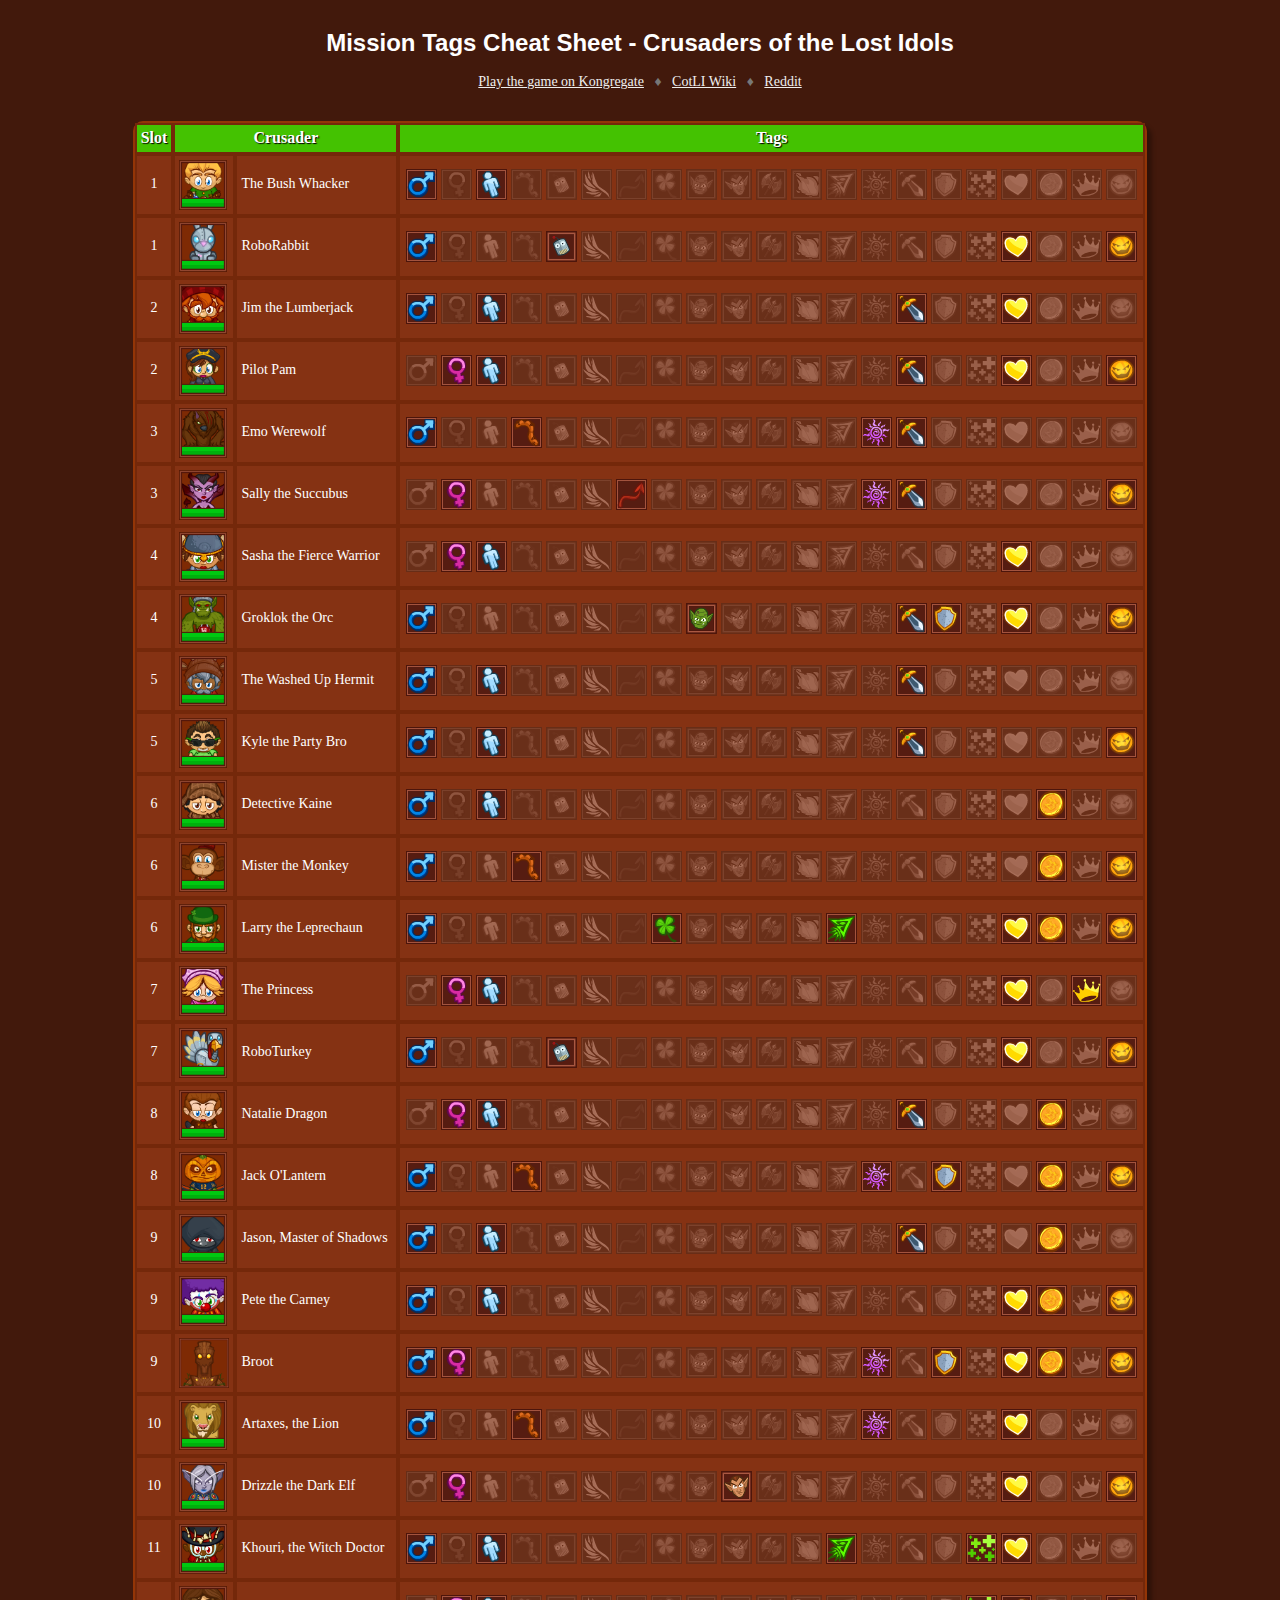
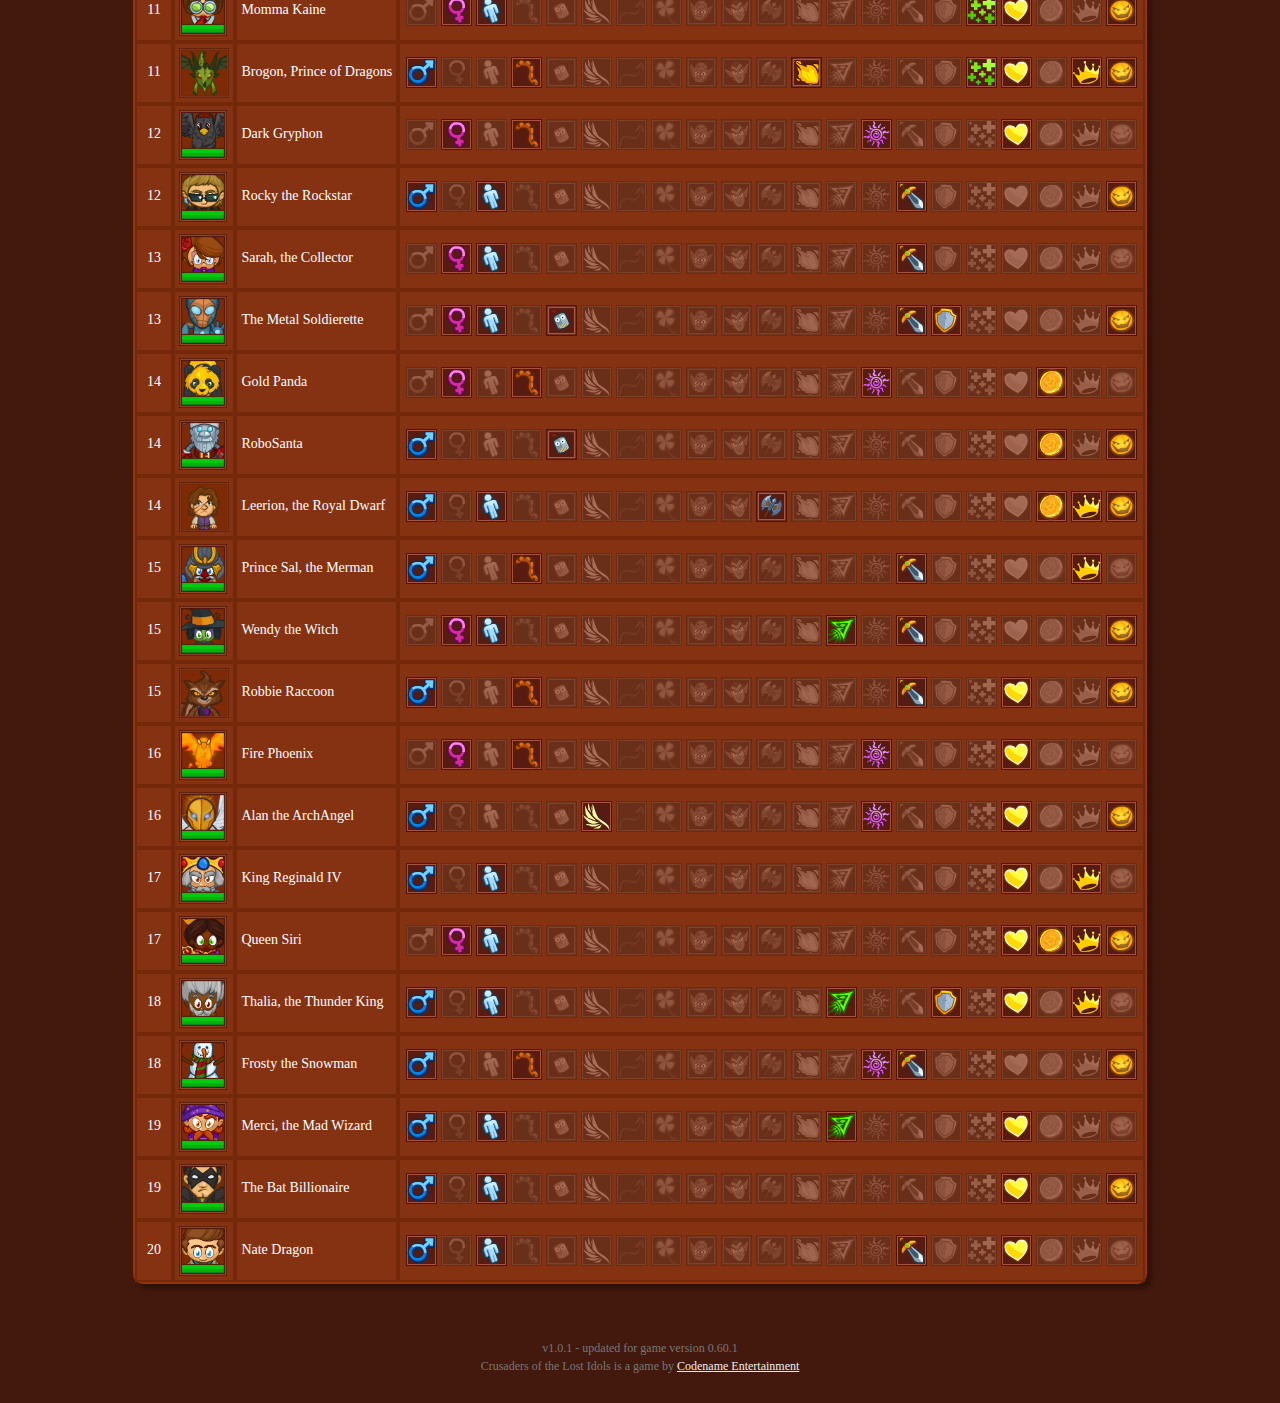
<file: index-jscode.html>
<!doctype html>
<html>

<head>
	<title>Mission Tags Cheat Sheet - Crusaders of the Lost Idols</title>
	<meta charset="utf-8" />
	<meta name="author" content="Sidben">

	<link rel="stylesheet" href="css/global.css" />
</head>

<body>
	<header>
		<h1>Mission Tags Cheat Sheet - Crusaders of the Lost Idols</h1>
		<p>
			<a href="http://www.kongregate.com/games/Codename_Enter/crusaders-of-the-lost-idols">Play the game on Kongregate</a> &nbsp; &diams; &nbsp;
			<a href="http://crusaders-of-the-lost-idols.wikia.com/wiki/Crusaders_Of_The_Lost_Idols_Wikia">CotLI Wiki</a> &nbsp; &diams; &nbsp;
			<a href="https://www.reddit.com/r/lostidols/">Reddit</a>
		</p>
	</header>
	
	<div id="crusaders_holder">
	</div>

	<footer>
		v1.0.1 - updated for game version 0.60.1<br/>
		Crusaders of the Lost Idols is a game by <a href="http://www.codenameentertainment.com/">Codename Entertainment</a>
	</footer>
	
	<script type="text/javascript" src="js/main.js"></script>
</body>
</html>
</file>
<file: css/global.css>
*	 	{ box-sizing: border-box; }
h1 		{ font: bold 24px arial; color: #fff; }
body 	{ font: normal 14px Calibri; line-height: 130%; background: #42190c; padding: 5px 10px; }
header	{ text-align: center; color: #777; }
footer	{ padding: 25px 10px 15px; text-align: center; font-size: 12px; color: #777; }
a		{ color: #eee; }
a:hover	{ color: #fff; }

.clear { clear: both; }

#tab { border: 2px solid #933506; border-radius: 10px; background: #74280a; border-spacing: 0px; border-collapse: separate; margin: 30px auto; box-shadow: 5px 5px 4px rgba(0, 0, 0, .3); }
#tab td, #tab th { padding: 4px; background: #853213; color: #fff; border: 2px solid #74280a;  }
#tab th { background: #44c201; font-size: 16px; text-shadow: 1px 1px 1px black; }
#tab tr td:first-child { text-align: center; }
#tab tr:hover td { border-top-color: #44c201; border-bottom-color: #44c201; }
#tab tr:hover td:first-child { border-left-color: #44c201; }
#tab tr:hover td:last-child { border-right-color: #44c201; }

.img_tag_off,
.img_tag { display: block; float: left; width: 31px; height: 31px; border: 0; margin: 2px 2px; }
.img_tag_off { -webkit-filter: grayscale(100%) opacity(30%); filter: grayscale(100%) opacity(30%);  }
.img_portrait { height: 50px; margin: 0; display: block; }
</file>
